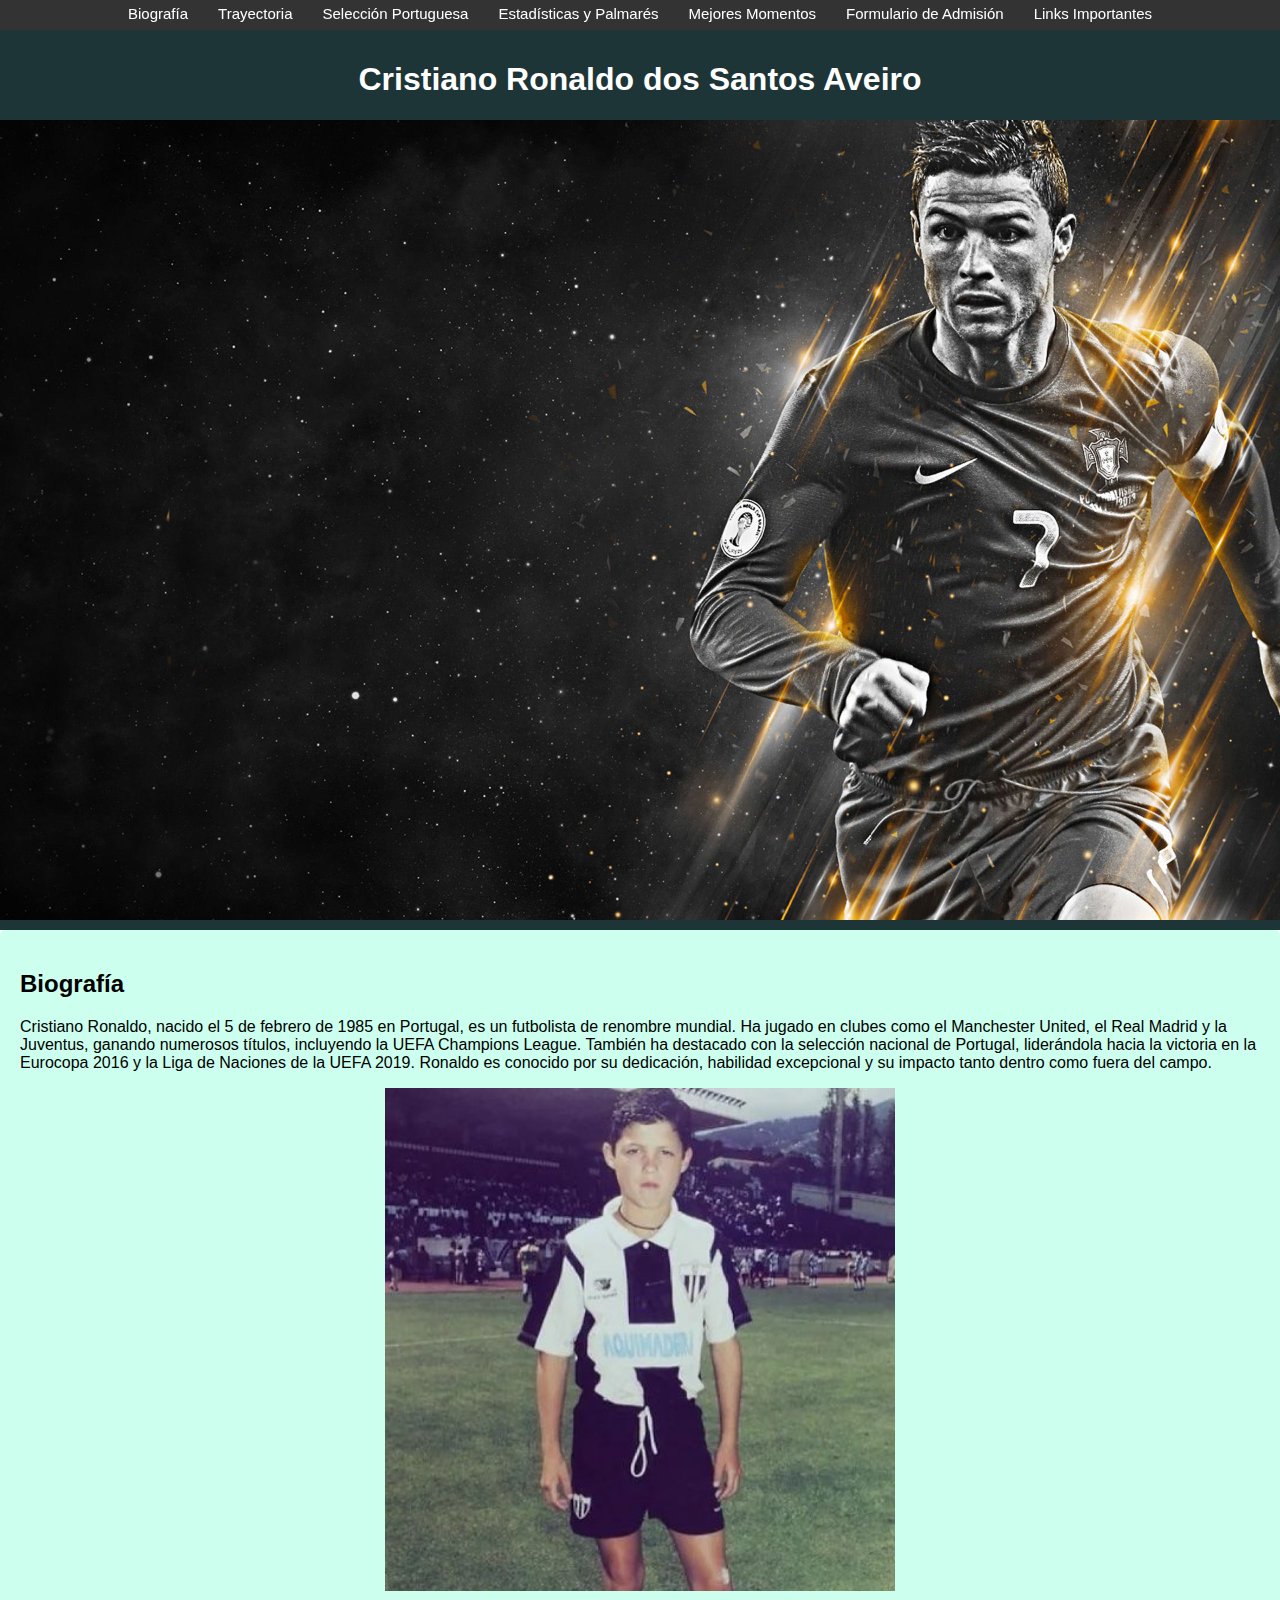
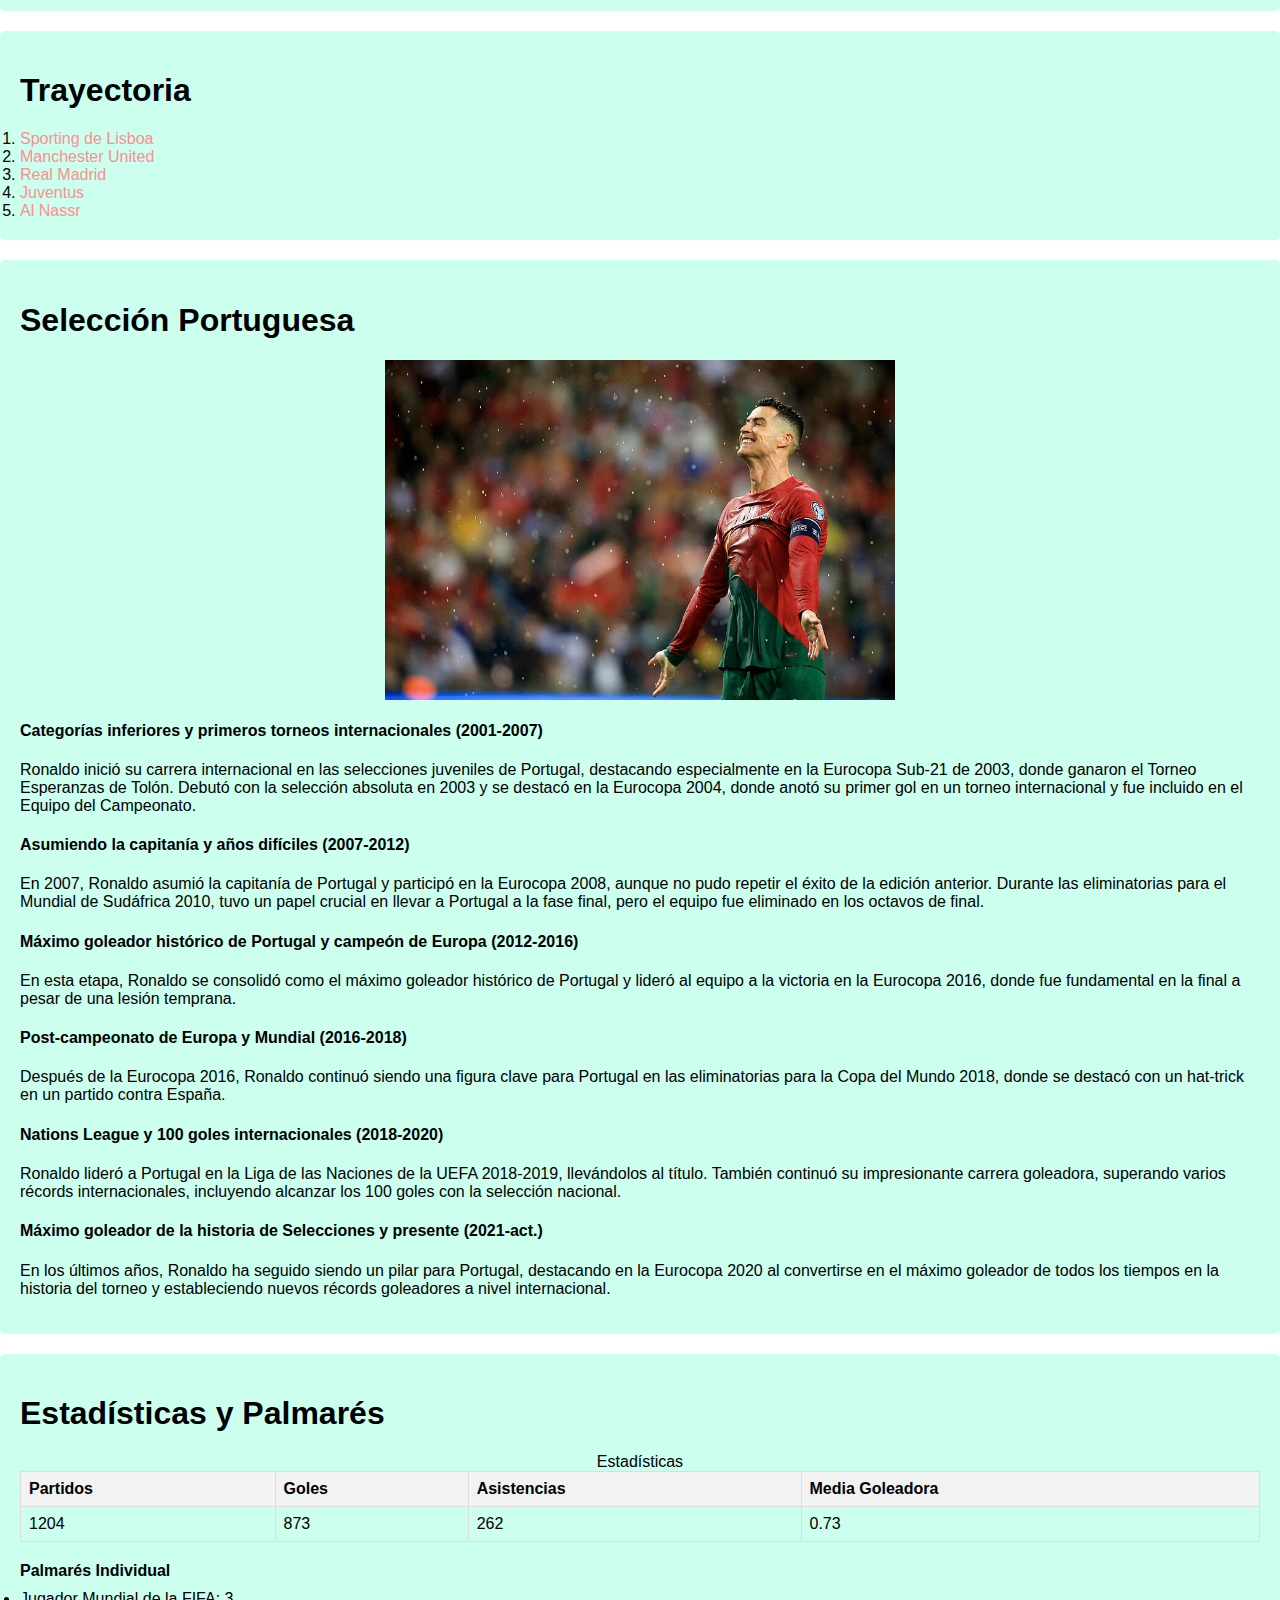
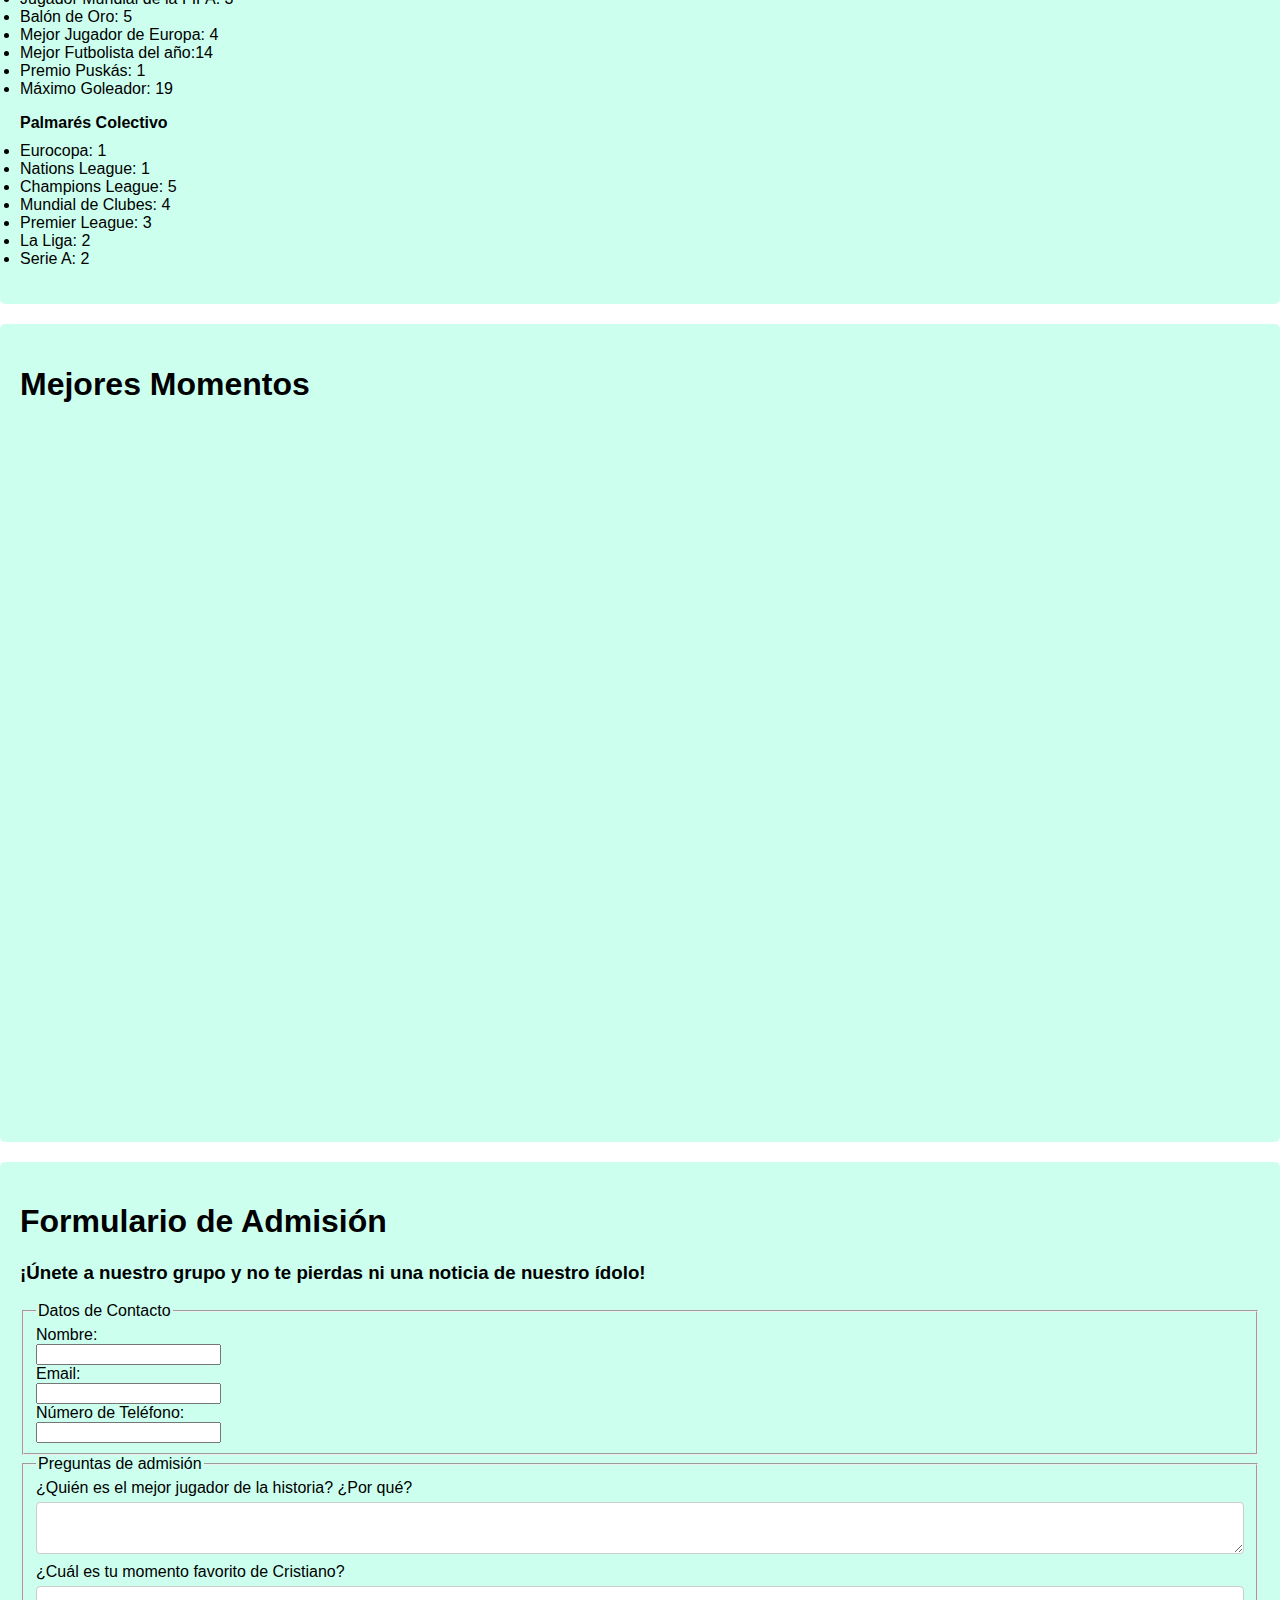
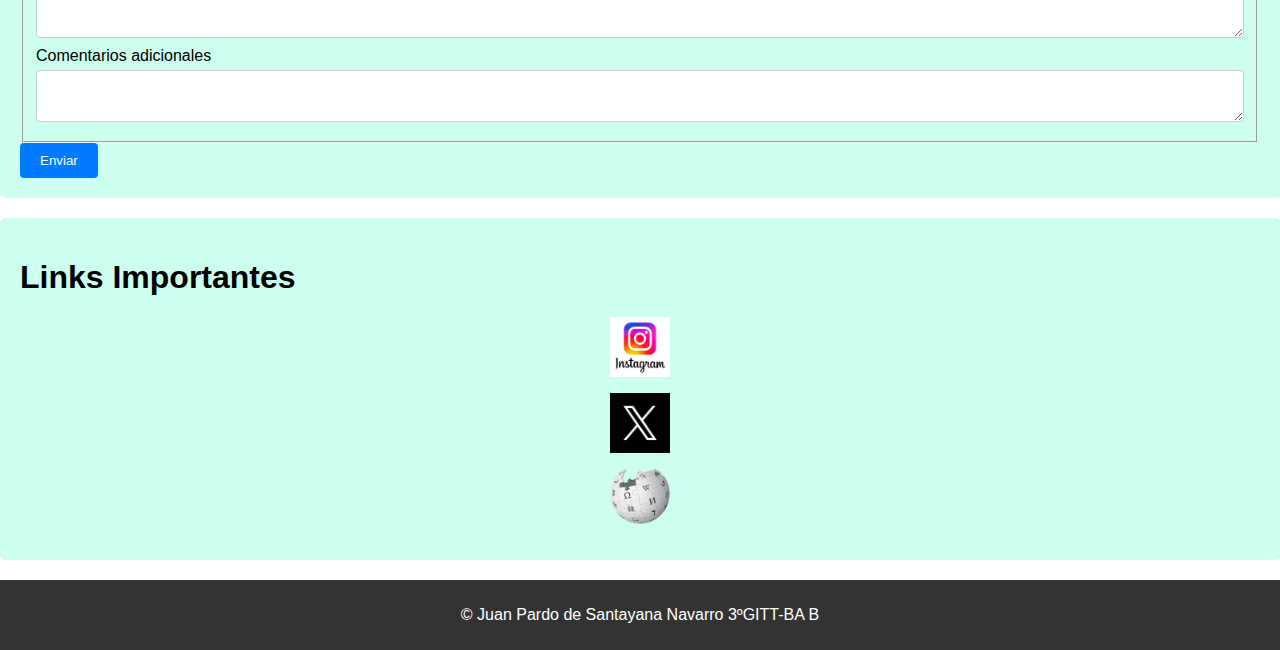
<file: src/index.html>
<!DOCTYPE html>
<html lang="es">
<head>
    <meta charset="UTF-8">
    <meta name="viewport" content="width=device-width, initial-scale=1">
    <title>Cristiano Ronaldo</title>
    <link rel="stylesheet" href="p2.css">
</head>
<body>
    <header>
        <h1>Cristiano Ronaldo dos Santos Aveiro</h1>
          <img src="cr7.jpg" alt="Imagen Principal" width="100%">
          <nav>
          <ul>
            <li><a href="#bio">Biografía</a></li>
            <li><a href="#tray">Trayectoria</a></li>
            <li><a href="#port">Selección Portuguesa</a></li>
            <li><a href="#stats">Estadísticas y Palmarés</a></li>
            <li><a href="#high">Mejores Momentos</a></li>
            <li><a href="#form">Formulario de Admisión</a></li>
            <li><a href="#links">Links Importantes</a></li>
          </ul>
        </nav>
    </header>
    <main>
      <section id="bio">
        <h2>Biografía</h2>
          <p>Cristiano Ronaldo, nacido el 5 de febrero de 1985 en Portugal, es un futbolista de renombre mundial. Ha jugado en clubes como el Manchester United, el Real Madrid y la Juventus, ganando numerosos títulos, incluyendo la UEFA Champions League. También ha destacado con la selección nacional de Portugal, liderándola hacia la victoria en la Eurocopa 2016 y la Liga de Naciones de la UEFA 2019. Ronaldo es conocido por su dedicación, habilidad excepcional y su impacto tanto dentro como fuera del campo.</p>
          <img src="cr7kid.jpg" alt="Imagen Principal" width="510">
      </section>
      <section id="tray">
        <h1>Trayectoria</h1>
        <ol>
            <li><a href="sportingdelisboa.html">Sporting de Lisboa</a></li>
            <li><a href="manchesterunited.html">Manchester United</a></li>
            <li><a href="realmadrid.html">Real Madrid</a></li>
            <li><a href="juventus.html">Juventus</a></li>
            <li><a href="alnassr.html">Al Nassr</a></li>
        </ol>
      </section>
      <section id="port">
        <h1>Selección Portuguesa</h1>
          <img src="cr7portugal.jpg" alt="Imagen Principal" width="510">
            <h4>Categorías inferiores y primeros torneos internacionales (2001-2007)</h4>
              <p>Ronaldo inició su carrera internacional en las selecciones juveniles de Portugal, destacando especialmente en la Eurocopa Sub-21 de 2003, donde ganaron el Torneo Esperanzas de Tolón. Debutó con la selección absoluta en 2003 y se destacó en la Eurocopa 2004, donde anotó su primer gol en un torneo internacional y fue incluido en el Equipo del Campeonato.</p>
            <h4>Asumiendo la capitanía y años difíciles (2007-2012)</h4>
              <p>En 2007, Ronaldo asumió la capitanía de Portugal y participó en la Eurocopa 2008, aunque no pudo repetir el éxito de la edición anterior. Durante las eliminatorias para el Mundial de Sudáfrica 2010, tuvo un papel crucial en llevar a Portugal a la fase final, pero el equipo fue eliminado en los octavos de final.</p>
            <h4>Máximo goleador histórico de Portugal y campeón de Europa (2012-2016)</h4>
              <p>En esta etapa, Ronaldo se consolidó como el máximo goleador histórico de Portugal y lideró al equipo a la victoria en la Eurocopa 2016, donde fue fundamental en la final a pesar de una lesión temprana.</p>
            <h4>Post-campeonato de Europa y Mundial (2016-2018)</h4>
              <p>Después de la Eurocopa 2016, Ronaldo continuó siendo una figura clave para Portugal en las eliminatorias para la Copa del Mundo 2018, donde se destacó con un hat-trick en un partido contra España.</p>
            <h4>Nations League y 100 goles internacionales (2018-2020)</h4>
              <p>Ronaldo lideró a Portugal en la Liga de las Naciones de la UEFA 2018-2019, llevándolos al título. También continuó su impresionante carrera goleadora, superando varios récords internacionales, incluyendo alcanzar los 100 goles con la selección nacional.</p>
            <h4>Máximo goleador de la historia de Selecciones y presente (2021-act.)</h4>
              <p>En los últimos años, Ronaldo ha seguido siendo un pilar para Portugal, destacando en la Eurocopa 2020 al convertirse en el máximo goleador de todos los tiempos en la historia del torneo y estableciendo nuevos récords goleadores a nivel internacional.</p>
      </section>
      <section id="stats">
        <h1>Estadísticas y Palmarés</h1>
          <table>
            <caption>Estadísticas</caption>
            <thead>
              <tr>
                <th>Partidos</th>
                <th>Goles</th>
                <th>Asistencias</th>
                <th>Media Goleadora</th>
              </tr>
            </thead>
            <tbody>
              <tr>
                <td>1204</td>
                <td>873</td>
                <td>262</td>
                <td>0.73</td>
              </tr>
            </tbody>
          </table>
          <p>
          <ul title="Palmarés Individual">
            <li>Jugador Mundial de la FIFA: 3</li>
            <li>Balón de Oro: 5</li>
            <li>Mejor Jugador de Europa: 4</li>
            <li>Mejor Futbolista del año:14</li>
            <li>Premio Puskás: 1</li>
            <li>Máximo Goleador: 19</li>
          </ul>
          </p>
          <p>
          <ul title="Palmarés Colectivo">
            <li>Eurocopa: 1</li>
            <li>Nations League: 1</li>
            <li>Champions League: 5</li>
            <li>Mundial de Clubes: 4</li>
            <li>Premier League: 3</li>
            <li>La Liga: 2</li>
            <li>Serie A: 2</li>
          </ul>
          </p>
      </section>
      <section id="high">
        <h1>Mejores Momentos</h1>
        <div class="video-container">
        <iframe width="560" height="315" src="https://www.youtube.com/embed/OUKGsb8CpF8?si=GCtRb1QTP6kFMOmu" title="YouTube video player" frameborder="0" allow="accelerometer; autoplay; clipboard-write; encrypted-media; gyroscope; picture-in-picture; web-share" allowfullscreen></iframe>
        </div>
      </section>
      <section id="form">
        <h1>Formulario de Admisión</h1>
        <h3>¡Únete a nuestro grupo y no te pierdas ni una noticia de nuestro ídolo!</h3>
          <form>
            <fieldset>
              <legend>Datos de Contacto</legend> 
              <label for="nombre">Nombre:</label><br>
              <input type="text" id="nombre" name="nombre" required><br>
              
              <label for="email">Email:</label><br>
              <input type="email" id="email" name="email" required><br>

              <label for="telefono">Número de Teléfono:</label><br>
              <input type="text" id="telefono" name="telefono" required><br>
            </fieldset>
            <fieldset>
              <legend>Preguntas de admisión</legend> 
              <label for="mejor">¿Quién es el mejor jugador de la historia? ¿Por qué?</label><br>
              <textarea id="mejor" name="mejor" required></textarea><br>

              <label for="momento">¿Cuál es tu momento favorito de Cristiano?</label><br>
              <textarea id="momento" name="momento" required></textarea><br>

              <label for="adicional">Comentarios adicionales</label><br>
              <textarea id="adicional" name="adicional" required></textarea><br>
            </fieldset>
            <input type="submit" value="Enviar">
          </form>
      </section>
      <section id="links">
        <h1>Links Importantes</h1>
          <p><a href="https://www.instagram.com/cristiano/" target="_blank">
            <img src="instagram.jpg" alt="Instagram" width="60"></a></p>
          <p><a href="https://twitter.com/Cristiano" target="_blank">
            <img src="twitter.jpeg" alt="Twitter" width="60"></a></p>
          <p><a href="https://es.wikipedia.org/wiki/Cristiano_Ronaldo#" target="_blank">
            <img src="wikipedia.png" alt="Wikipedia" width="60"></a></p>
      </section>
    </main>
    <footer>
        <p>&copy; Juan Pardo de Santayana Navarro 3ºGITT-BA B</p>
    </footer>
</body>
</html>
</file>
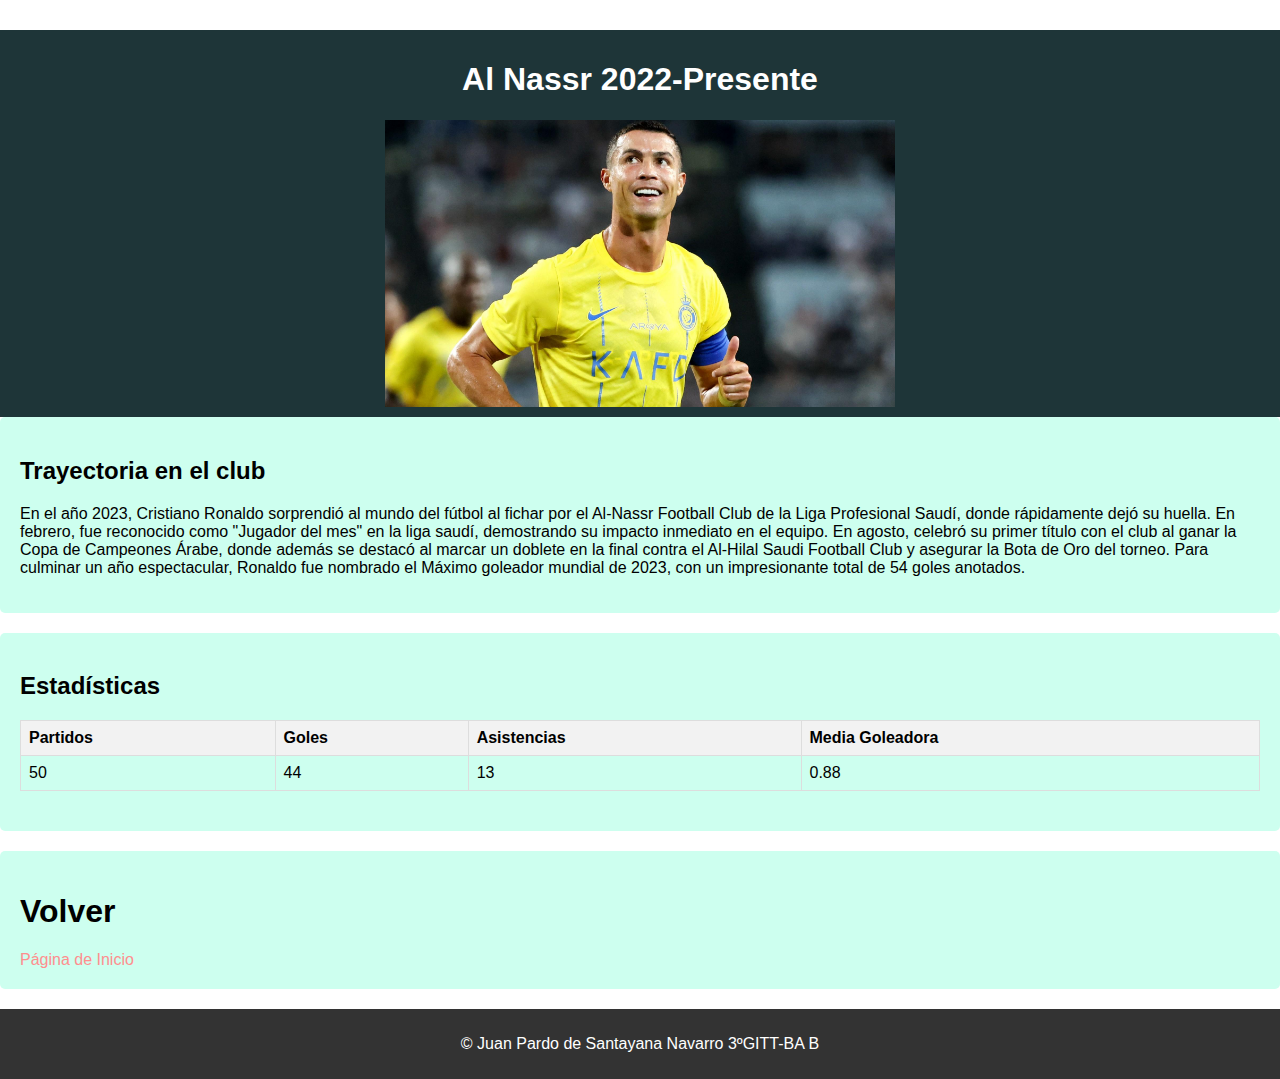
<file: src/alnassr.html>
<!DOCTYPE html>
<html lang="es">
<head>
    <meta charset="UTF-8">
    <meta name="viewport" content="width=device-width, initial-scale=1">
    <title>Al Nassr</title>
    <link rel="stylesheet" href="p2.css">
</head>
<body>
    <header>
        <h1>Al Nassr 2022-Presente</h1>
          <img src="cr7alnassr.jpg" alt="Imagen Principal" width="510">
    </header>
    <main>
        <section>
            <h2>Trayectoria en el club</h2>
            <p>En el año 2023, Cristiano Ronaldo sorprendió al mundo del fútbol al fichar por el Al-Nassr Football Club de la Liga Profesional Saudí, donde rápidamente dejó su huella. En febrero, fue reconocido como "Jugador del mes" en la liga saudí, demostrando su impacto inmediato en el equipo. En agosto, celebró su primer título con el club al ganar la Copa de Campeones Árabe, donde además se destacó al marcar un doblete en la final contra el Al-Hilal Saudi Football Club y asegurar la Bota de Oro del torneo. Para culminar un año espectacular, Ronaldo fue nombrado el Máximo goleador mundial de 2023, con un impresionante total de 54 goles anotados.</p>
        </section>
        <section>
            <h2>Estadísticas</h2>
            <table>
                <thead>
                    <tr>
                        <th>Partidos</th>
                        <th>Goles</th>
                        <th>Asistencias</th>
                        <th>Media Goleadora</th>
                    </tr>
                </thead>
                <tbody>
                    <tr>
                        <td>50</td>
                        <td>44</td>
                        <td>13</td>
                        <td>0.88</td>
                    </tr>
                </tbody>
            </table>
        </section>
        <section>
            <h1>Volver</h1>
            <a href="index.html">Página de Inicio</a>
        </section>
    </main>
    <footer>
        <p>&copy; Juan Pardo de Santayana Navarro 3ºGITT-BA B</p>
    </footer>
</body>
</html>
</file>
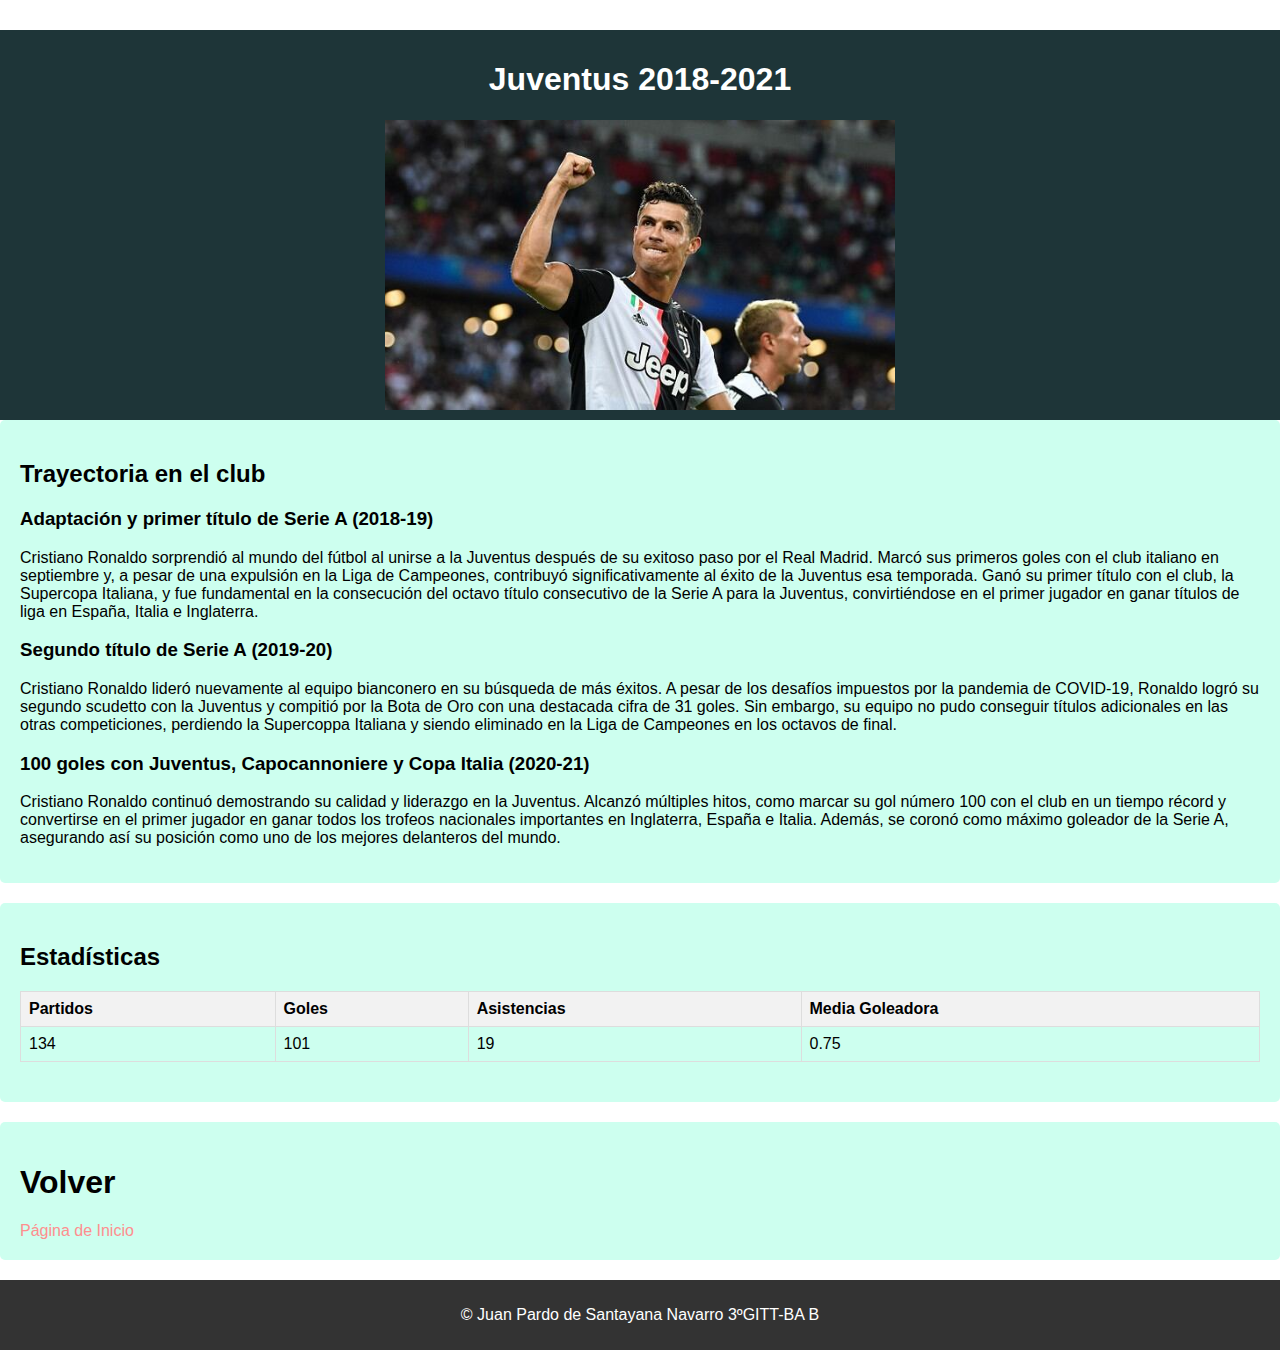
<file: src/juventus.html>
<!DOCTYPE html>
<html lang="es">
<head>
    <meta charset="UTF-8">
    <meta name="viewport" content="width=device-width, initial-scale=1">
    <title>Juventus</title>
    <link rel="stylesheet" href="p2.css">
</head>
<body>
    <header>
        <h1>Juventus 2018-2021</h1>
          <img src="cr7juventus.jpg" alt="Imagen Principal" width="510">
          </header>
    <main>
        <section>
            <h2>Trayectoria en el club</h2>
            <h3>Adaptación y primer título de Serie A (2018-19)</h3>
                <p>Cristiano Ronaldo sorprendió al mundo del fútbol al unirse a la Juventus después de su exitoso paso por el Real Madrid. Marcó sus primeros goles con el club italiano en septiembre y, a pesar de una expulsión en la Liga de Campeones, contribuyó significativamente al éxito de la Juventus esa temporada. Ganó su primer título con el club, la Supercopa Italiana, y fue fundamental en la consecución del octavo título consecutivo de la Serie A para la Juventus, convirtiéndose en el primer jugador en ganar títulos de liga en España, Italia e Inglaterra.</p>
            <h3>Segundo título de Serie A (2019-20)</h3>
                <p>Cristiano Ronaldo lideró nuevamente al equipo bianconero en su búsqueda de más éxitos. A pesar de los desafíos impuestos por la pandemia de COVID-19, Ronaldo logró su segundo scudetto con la Juventus y compitió por la Bota de Oro con una destacada cifra de 31 goles. Sin embargo, su equipo no pudo conseguir títulos adicionales en las otras competiciones, perdiendo la Supercoppa Italiana y siendo eliminado en la Liga de Campeones en los octavos de final.</p>
            <h3>100 goles con Juventus, Capocannoniere y Copa Italia (2020-21)</h3>
                <p>Cristiano Ronaldo continuó demostrando su calidad y liderazgo en la Juventus. Alcanzó múltiples hitos, como marcar su gol número 100 con el club en un tiempo récord y convertirse en el primer jugador en ganar todos los trofeos nacionales importantes en Inglaterra, España e Italia. Además, se coronó como máximo goleador de la Serie A, asegurando así su posición como uno de los mejores delanteros del mundo.</p>
        </section>
        <section>
            <h2>Estadísticas</h2>
            <table>
                <thead>
                    <tr>
                        <th>Partidos</th>
                        <th>Goles</th>
                        <th>Asistencias</th>
                        <th>Media Goleadora</th>
                    </tr>
                </thead>
                <tbody>
                    <tr>
                        <td>134</td>
                        <td>101</td>
                        <td>19</td>
                        <td>0.75</td>
                    </tr>
                </tbody>
            </table>
        </section>
        <section>
            <h1>Volver</h1>
            <a href="index.html">Página de Inicio</a>
        </section>
    </main>
    <footer>
        <p>&copy; Juan Pardo de Santayana Navarro 3ºGITT-BA B</p>
    </footer>
</body>
</html>
</file>
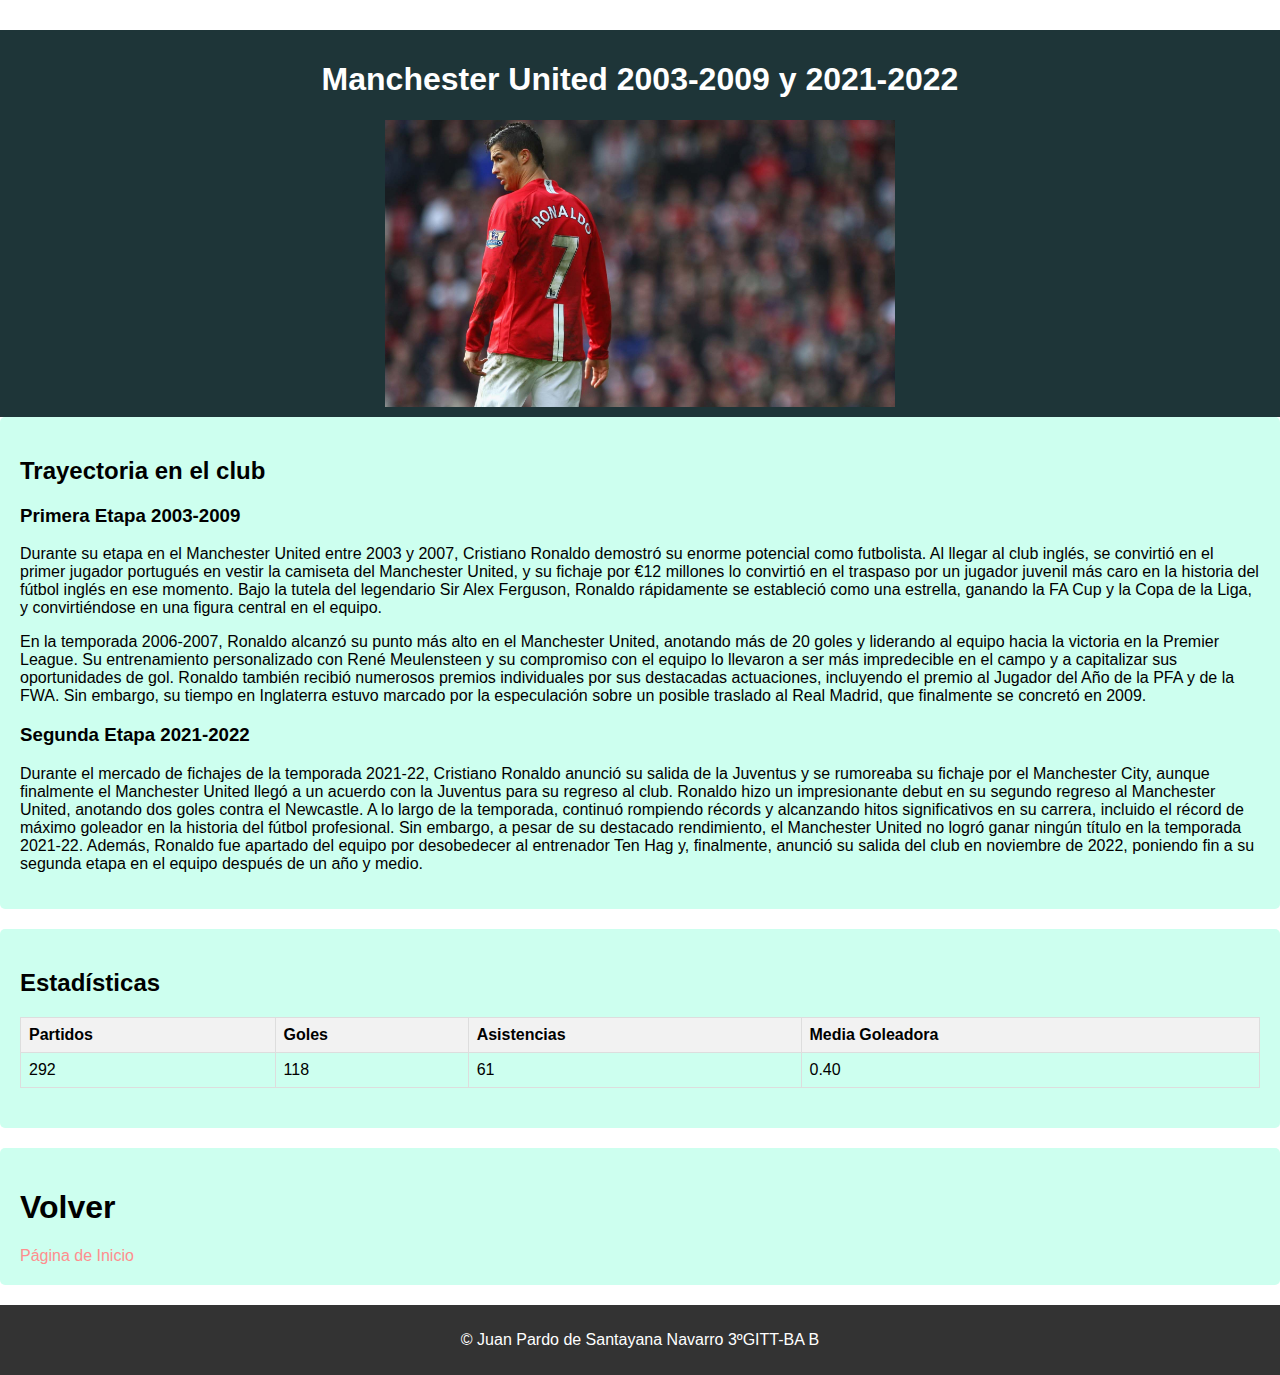
<file: src/manchesterunited.html>
<!DOCTYPE html>
<html lang="es">
<head>
    <meta charset="UTF-8">
    <meta name="viewport" content="width=device-width, initial-scale=1">
    <title>Manchester United</title>
    <link rel="stylesheet" href="p2.css">
</head>
<body>
    <header>
        <h1>Manchester United 2003-2009 y 2021-2022</h1>
          <img src="cr7manutd.jpg" alt="Imagen Principal" width="510">
          </header>
    <main>
        <section>
            <h2>Trayectoria en el club</h2>
            <h3>Primera Etapa 2003-2009</h3>
                <p>Durante su etapa en el Manchester United entre 2003 y 2007, Cristiano Ronaldo demostró su enorme potencial como futbolista. Al llegar al club inglés, se convirtió en el primer jugador portugués en vestir la camiseta del Manchester United, y su fichaje por €12 millones lo convirtió en el traspaso por un jugador juvenil más caro en la historia del fútbol inglés en ese momento. Bajo la tutela del legendario Sir Alex Ferguson, Ronaldo rápidamente se estableció como una estrella, ganando la FA Cup y la Copa de la Liga, y convirtiéndose en una figura central en el equipo.</p>
                <p>En la temporada 2006-2007, Ronaldo alcanzó su punto más alto en el Manchester United, anotando más de 20 goles y liderando al equipo hacia la victoria en la Premier League. Su entrenamiento personalizado con René Meulensteen y su compromiso con el equipo lo llevaron a ser más impredecible en el campo y a capitalizar sus oportunidades de gol. Ronaldo también recibió numerosos premios individuales por sus destacadas actuaciones, incluyendo el premio al Jugador del Año de la PFA y de la FWA. Sin embargo, su tiempo en Inglaterra estuvo marcado por la especulación sobre un posible traslado al Real Madrid, que finalmente se concretó en 2009.</p>
            <h3>Segunda Etapa 2021-2022</h3>
                <p>Durante el mercado de fichajes de la temporada 2021-22, Cristiano Ronaldo anunció su salida de la Juventus y se rumoreaba su fichaje por el Manchester City, aunque finalmente el Manchester United llegó a un acuerdo con la Juventus para su regreso al club. Ronaldo hizo un impresionante debut en su segundo regreso al Manchester United, anotando dos goles contra el Newcastle. A lo largo de la temporada, continuó rompiendo récords y alcanzando hitos significativos en su carrera, incluido el récord de máximo goleador en la historia del fútbol profesional. Sin embargo, a pesar de su destacado rendimiento, el Manchester United no logró ganar ningún título en la temporada 2021-22. Además, Ronaldo fue apartado del equipo por desobedecer al entrenador Ten Hag y, finalmente, anunció su salida del club en noviembre de 2022, poniendo fin a su segunda etapa en el equipo después de un año y medio.</p>
    
        </section>
        <section>
            <h2>Estadísticas</h2>
            <table>
                <thead>
                    <tr>
                        <th>Partidos</th>
                        <th>Goles</th>
                        <th>Asistencias</th>
                        <th>Media Goleadora</th>
                    </tr>
                </thead>
                <tbody>
                    <tr>
                        <td>292</td>
                        <td>118</td>
                        <td>61</td>
                        <td>0.40</td>
                    </tr>
                </tbody>
            </table>
        </section>
        <section>
            <h1>Volver</h1>
            <a href="index.html">Página de Inicio</a>
        </section>
    </main>
    <footer>
        <p>&copy; Juan Pardo de Santayana Navarro 3ºGITT-BA B</p>
    </footer>
</body>
</html>
</file>
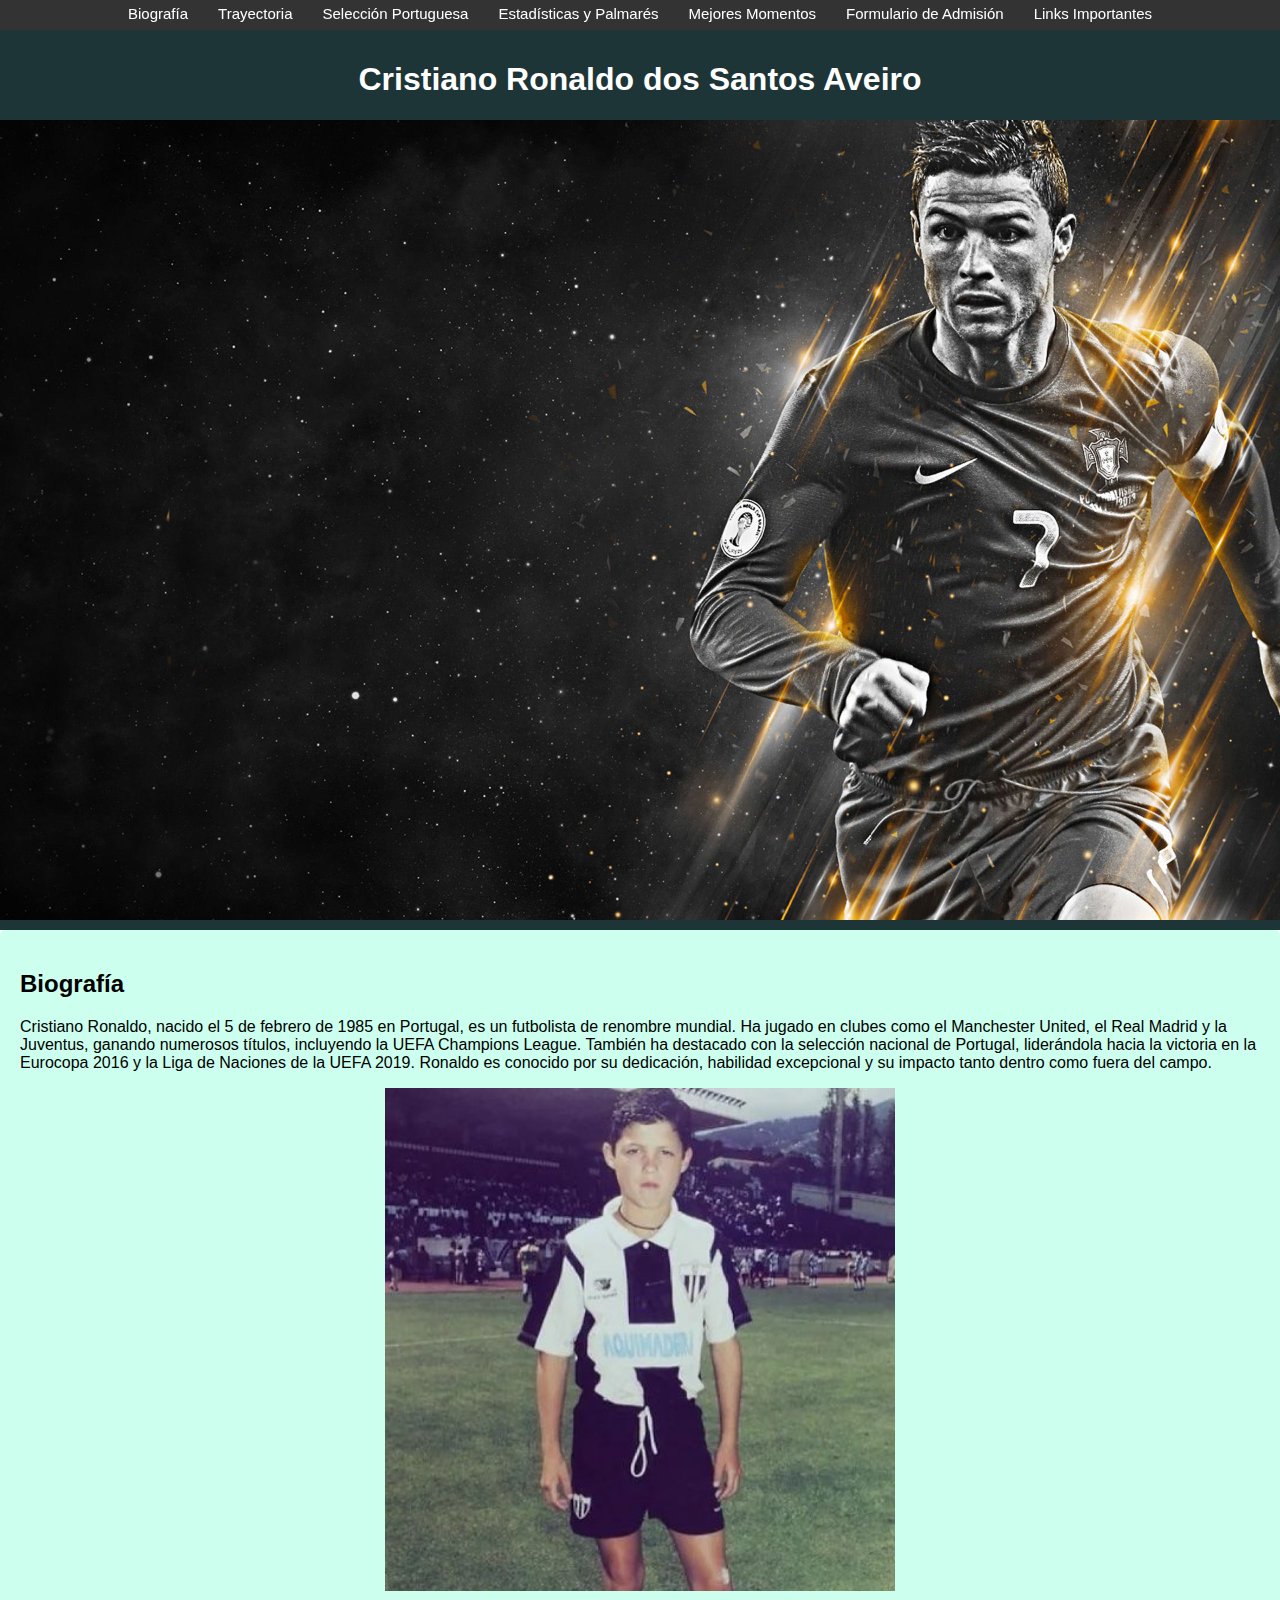
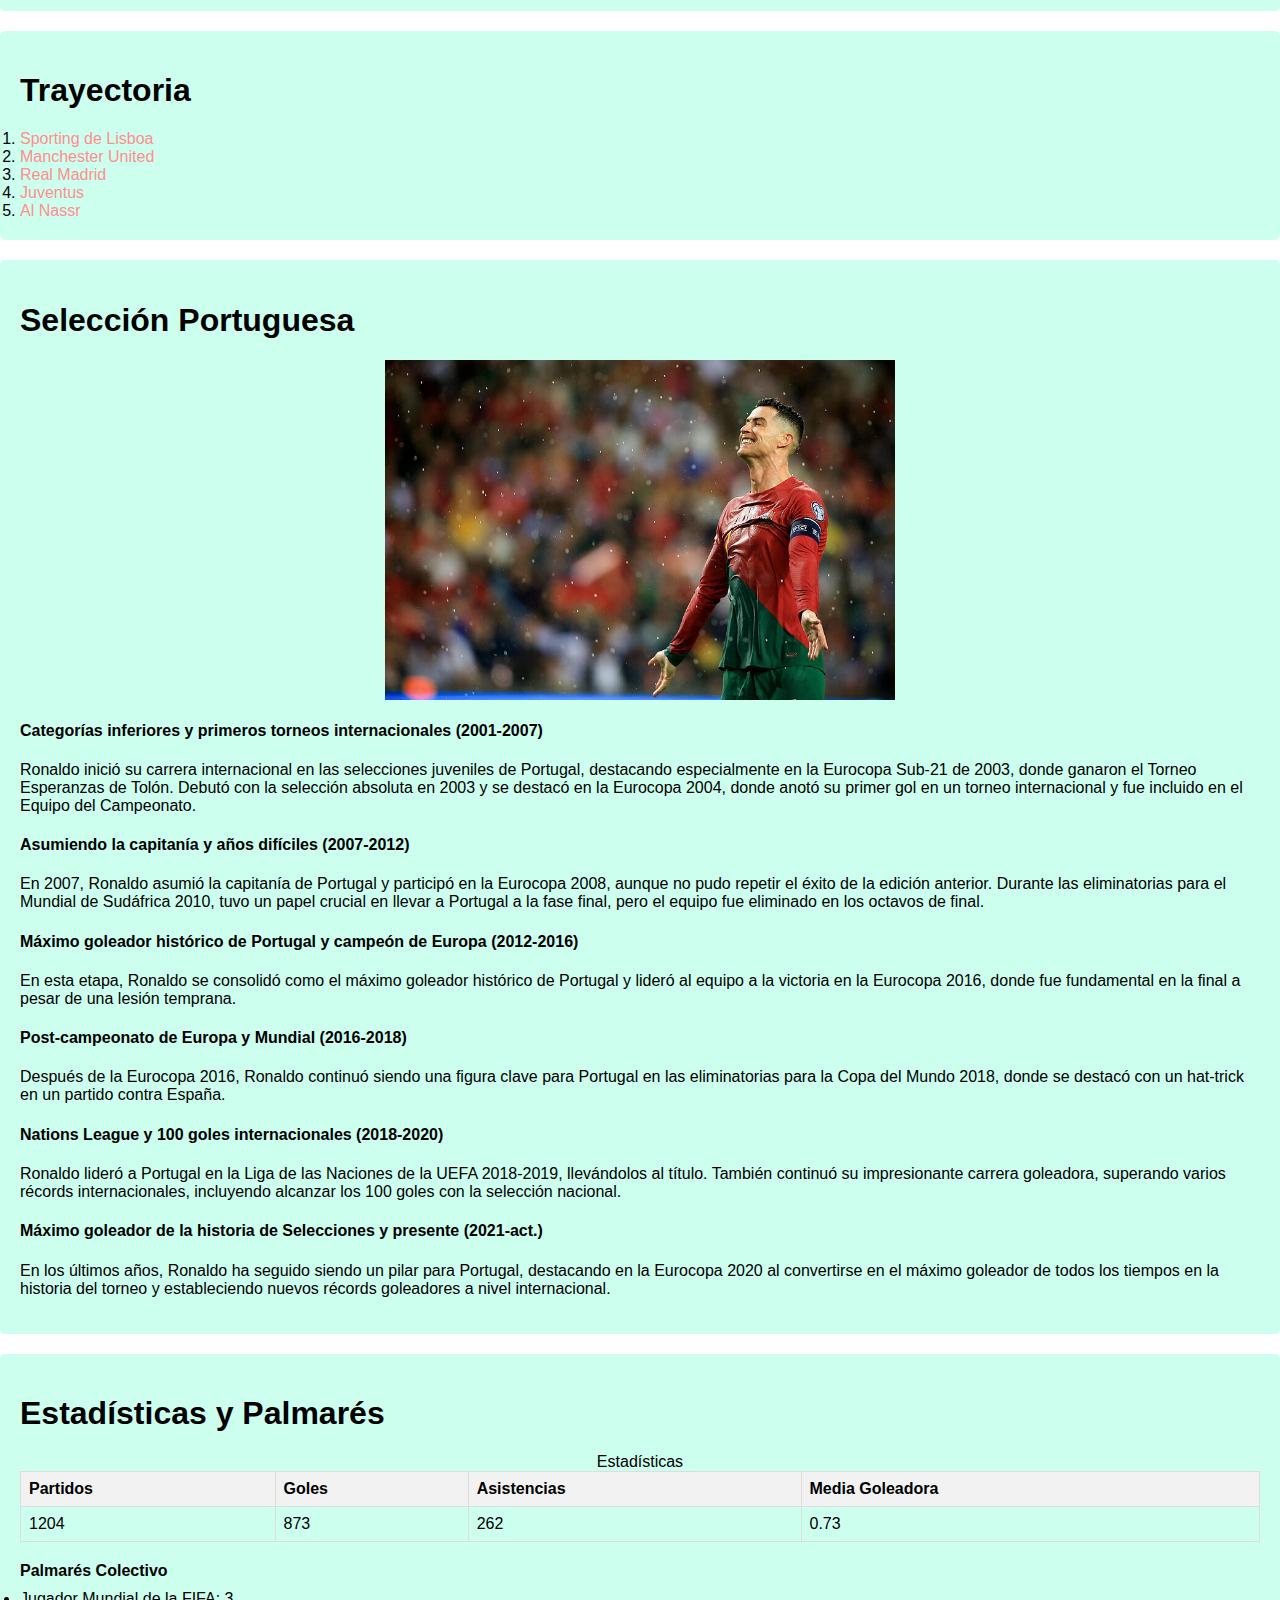
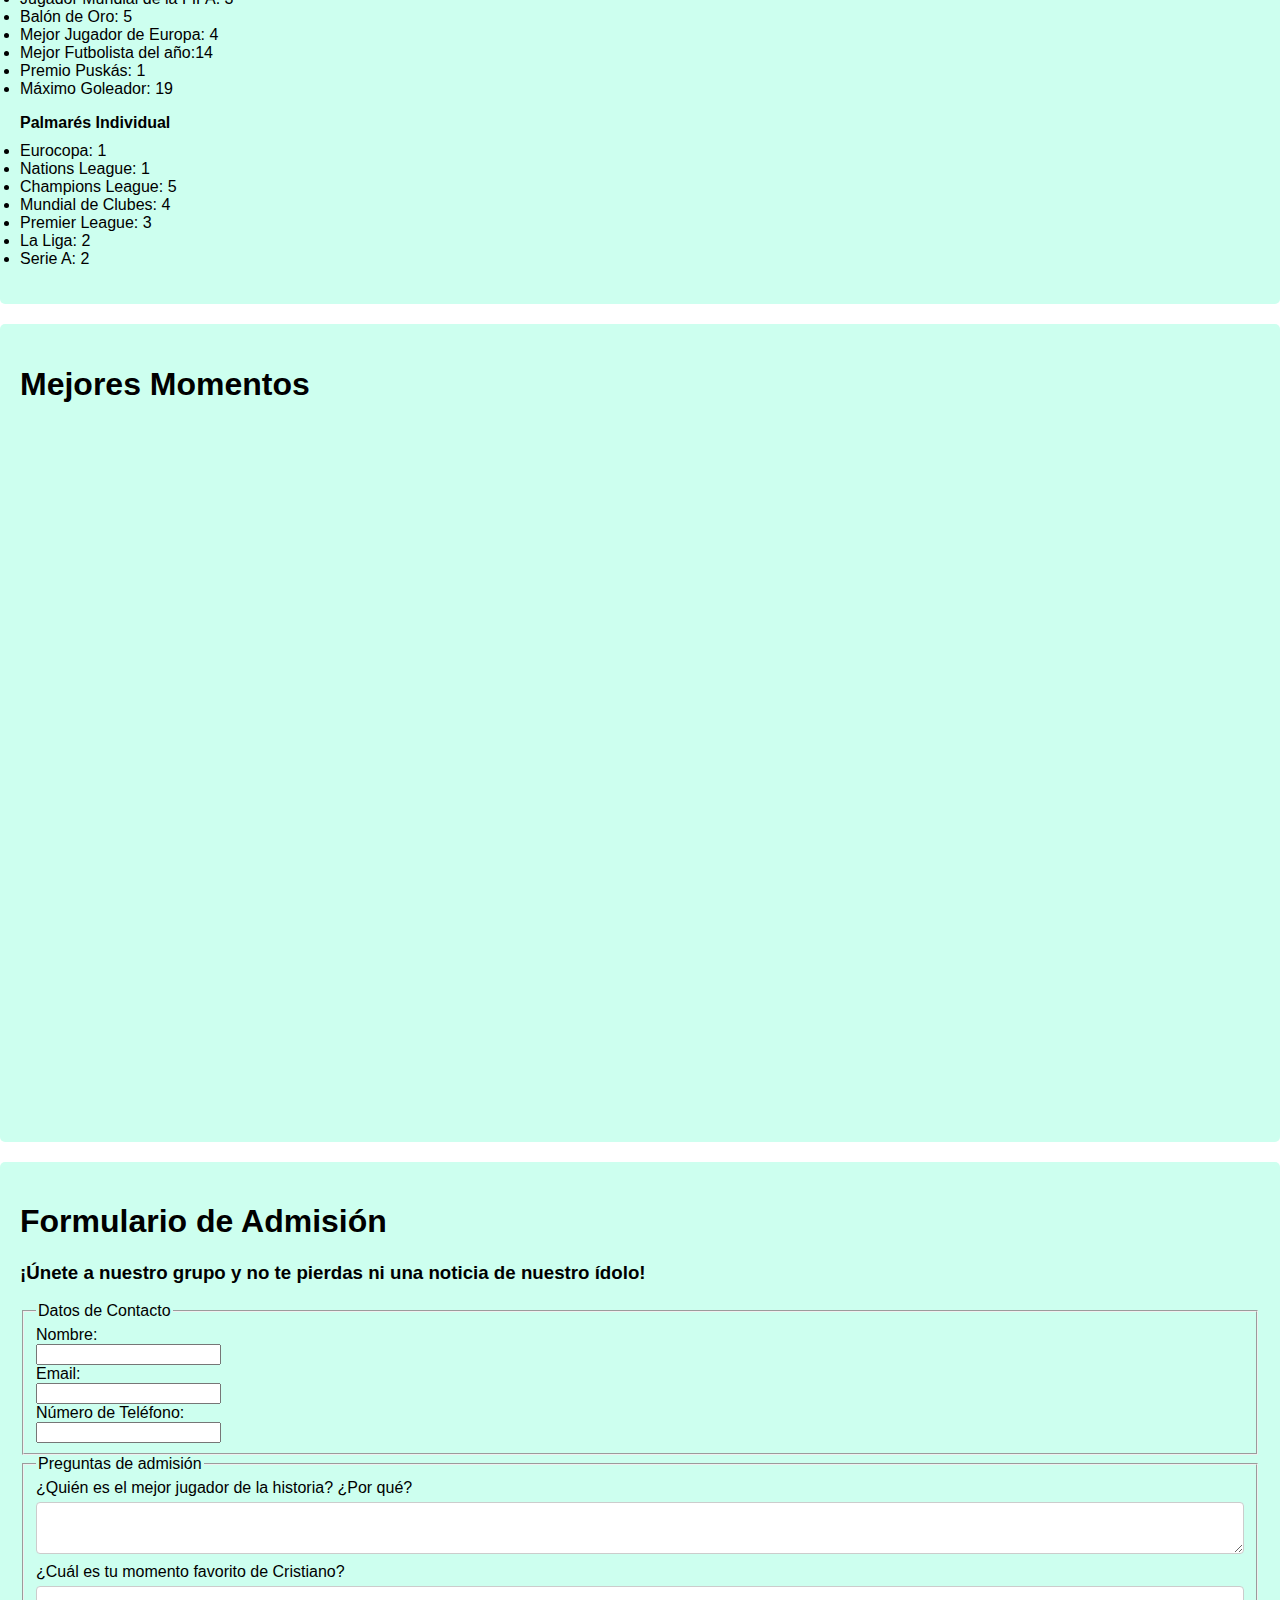
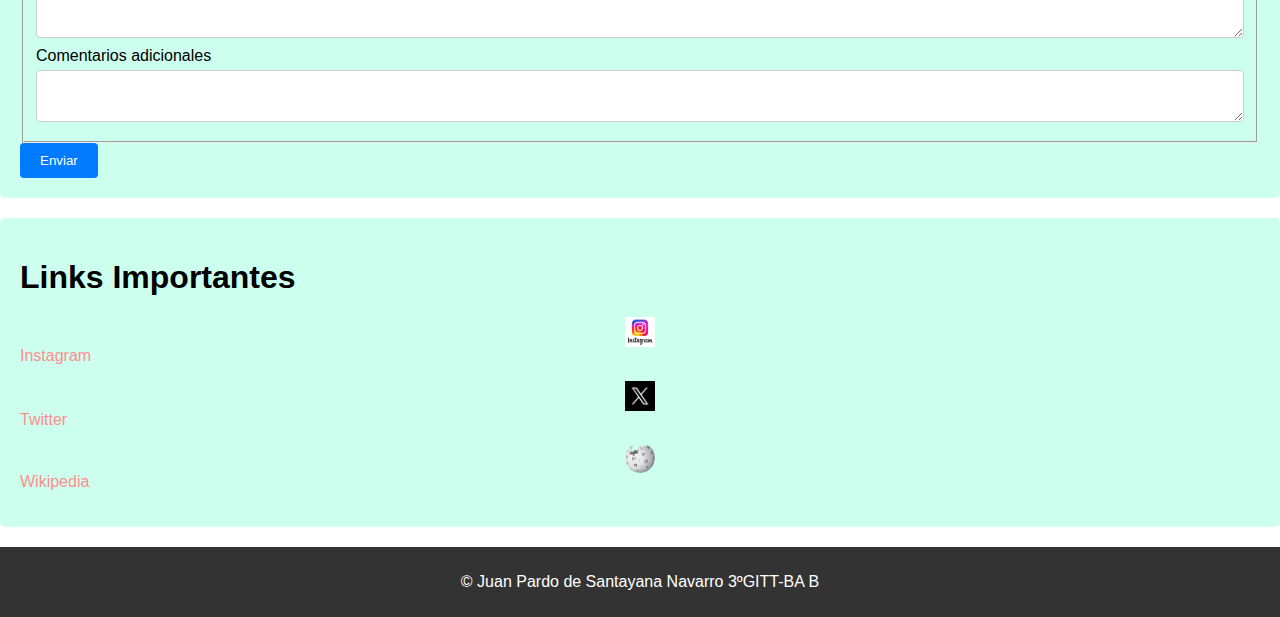
<file: src/p2.html>
<!DOCTYPE html>
<html lang="es">
<head>
    <meta charset="UTF-8">
    <meta name="viewport" content="width=device-width, initial-scale=1">
    <title>Cristiano Ronaldo</title>
    <link rel="stylesheet" href="p2.css">
</head>
<body>
    <header>
        <h1>Cristiano Ronaldo dos Santos Aveiro</h1>
          <img src="cr7.jpg" alt="Imagen Principal" width="100%">
          <nav>
          <ul>
            <li><a href="#bio">Biografía</a></li>
            <li><a href="#tray">Trayectoria</a></li>
            <li><a href="#port">Selección Portuguesa</a></li>
            <li><a href="#stats">Estadísticas y Palmarés</a></li>
            <li><a href="#high">Mejores Momentos</a></li>
            <li><a href="#form">Formulario de Admisión</a></li>
            <li><a href="#links">Links Importantes</a></li>
          </ul>
        </nav>
    </header>
    <main>
      <section id="bio">
        <h2>Biografía</h2>
          <p>Cristiano Ronaldo, nacido el 5 de febrero de 1985 en Portugal, es un futbolista de renombre mundial. Ha jugado en clubes como el Manchester United, el Real Madrid y la Juventus, ganando numerosos títulos, incluyendo la UEFA Champions League. También ha destacado con la selección nacional de Portugal, liderándola hacia la victoria en la Eurocopa 2016 y la Liga de Naciones de la UEFA 2019. Ronaldo es conocido por su dedicación, habilidad excepcional y su impacto tanto dentro como fuera del campo.</p>
          <img src="cr7kid.jpg" alt="Imagen Principal" width="510">
      </section>
      <section id="tray">
        <h1>Trayectoria</h1>
        <ol>
            <li><a href="sportingdelisboa.html">Sporting de Lisboa</a></li>
            <li><a href="manchesterunited.html">Manchester United</a></li>
            <li><a href="realmadrid.html">Real Madrid</a></li>
            <li><a href="juventus.html">Juventus</a></li>
            <li><a href="alnassr.html">Al Nassr</a></li>
        </ol>
      </section>
      <section id="port">
        <h1>Selección Portuguesa</h1>
          <img src="cr7portugal.jpg" alt="Imagen Principal" width="510">
            <h4>Categorías inferiores y primeros torneos internacionales (2001-2007)</h4>
              <p>Ronaldo inició su carrera internacional en las selecciones juveniles de Portugal, destacando especialmente en la Eurocopa Sub-21 de 2003, donde ganaron el Torneo Esperanzas de Tolón. Debutó con la selección absoluta en 2003 y se destacó en la Eurocopa 2004, donde anotó su primer gol en un torneo internacional y fue incluido en el Equipo del Campeonato.</p>
            <h4>Asumiendo la capitanía y años difíciles (2007-2012)</h4>
              <p>En 2007, Ronaldo asumió la capitanía de Portugal y participó en la Eurocopa 2008, aunque no pudo repetir el éxito de la edición anterior. Durante las eliminatorias para el Mundial de Sudáfrica 2010, tuvo un papel crucial en llevar a Portugal a la fase final, pero el equipo fue eliminado en los octavos de final.</p>
            <h4>Máximo goleador histórico de Portugal y campeón de Europa (2012-2016)</h4>
              <p>En esta etapa, Ronaldo se consolidó como el máximo goleador histórico de Portugal y lideró al equipo a la victoria en la Eurocopa 2016, donde fue fundamental en la final a pesar de una lesión temprana.</p>
            <h4>Post-campeonato de Europa y Mundial (2016-2018)</h4>
              <p>Después de la Eurocopa 2016, Ronaldo continuó siendo una figura clave para Portugal en las eliminatorias para la Copa del Mundo 2018, donde se destacó con un hat-trick en un partido contra España.</p>
            <h4>Nations League y 100 goles internacionales (2018-2020)</h4>
              <p>Ronaldo lideró a Portugal en la Liga de las Naciones de la UEFA 2018-2019, llevándolos al título. También continuó su impresionante carrera goleadora, superando varios récords internacionales, incluyendo alcanzar los 100 goles con la selección nacional.</p>
            <h4>Máximo goleador de la historia de Selecciones y presente (2021-act.)</h4>
              <p>En los últimos años, Ronaldo ha seguido siendo un pilar para Portugal, destacando en la Eurocopa 2020 al convertirse en el máximo goleador de todos los tiempos en la historia del torneo y estableciendo nuevos récords goleadores a nivel internacional.</p>
      </section>
      <section id="stats">
        <h1>Estadísticas y Palmarés</h1>
          <table>
            <caption>Estadísticas</caption>
            <thead>
              <tr>
                <th>Partidos</th>
                <th>Goles</th>
                <th>Asistencias</th>
                <th>Media Goleadora</th>
              </tr>
            </thead>
            <tbody>
              <tr>
                <td>1204</td>
                <td>873</td>
                <td>262</td>
                <td>0.73</td>
              </tr>
            </tbody>
          </table>
          <p>
          <ul title="Palmarés Colectivo">
            <li>Jugador Mundial de la FIFA: 3</li>
            <li>Balón de Oro: 5</li>
            <li>Mejor Jugador de Europa: 4</li>
            <li>Mejor Futbolista del año:14</li>
            <li>Premio Puskás: 1</li>
            <li>Máximo Goleador: 19</li>
          </ul>
          </p>
          <p>
          <ul title="Palmarés Individual">
            <li>Eurocopa: 1</li>
            <li>Nations League: 1</li>
            <li>Champions League: 5</li>
            <li>Mundial de Clubes: 4</li>
            <li>Premier League: 3</li>
            <li>La Liga: 2</li>
            <li>Serie A: 2</li>
          </ul>
          </p>
      </section>
      <section id="high">
        <h1>Mejores Momentos</h1>
        <div class="video-container">
        <iframe width="560" height="315" src="https://www.youtube.com/embed/OUKGsb8CpF8?si=GCtRb1QTP6kFMOmu" title="YouTube video player" frameborder="0" allow="accelerometer; autoplay; clipboard-write; encrypted-media; gyroscope; picture-in-picture; web-share" allowfullscreen></iframe>
        </div>
      </section>
      <section id="form">
        <h1>Formulario de Admisión</h1>
        <h3>¡Únete a nuestro grupo y no te pierdas ni una noticia de nuestro ídolo!</h3>
          <form action="/submit_formulario" method="POST">
            <fieldset>
              <legend>Datos de Contacto</legend> 
              <label for="nombre">Nombre:</label><br>
              <input type="text" id="nombre" name="nombre" required><br>
              
              <label for="email">Email:</label><br>
              <input type="email" id="email" name="email" required><br>

              <label for="telefono">Número de Teléfono:</label><br>
              <input type="telefono" id="telefono" name="telefono" required><br>
            </fieldset>
            <fieldset>
              <legend>Preguntas de admisión</legend> 
              <label for="mejor">¿Quién es el mejor jugador de la historia? ¿Por qué?</label><br>
              <textarea id="mejor" name="mejor" required></textarea><br>

              <label for="momento">¿Cuál es tu momento favorito de Cristiano?</label><br>
              <textarea id="momento" name="momento" required></textarea><br>

              <label for="adicional">Comentarios adicionales</label><br>
              <textarea id="adicional" name="adicional" required></textarea><br>
            </fieldset>
            <input type="submit" value="Enviar">
          </form>
      </section>
      <section id="links">
        <h1>Links Importantes</h1>
          <p><a href="https://www.instagram.com/cristiano/" target="_blank">
            <img src="instagram.jpg" alt="Instagram" width="30">Instagram</a></p>
          <p><a href="https://twitter.com/Cristiano" target="_blank">
            <img src="twitter.jpeg" alt="Twitter" width="30">Twitter</a></p>
          <p><a href="https://es.wikipedia.org/wiki/Cristiano_Ronaldo#" target="_blank">
            <img src="wikipedia.png" alt="Wikipedia" width="30">Wikipedia</a></p>
      </section>
    </main>
    <footer>
        <p>&copy; Juan Pardo de Santayana Navarro 3ºGITT-BA B</p>
    </footer>
</body>
</html>
</file>
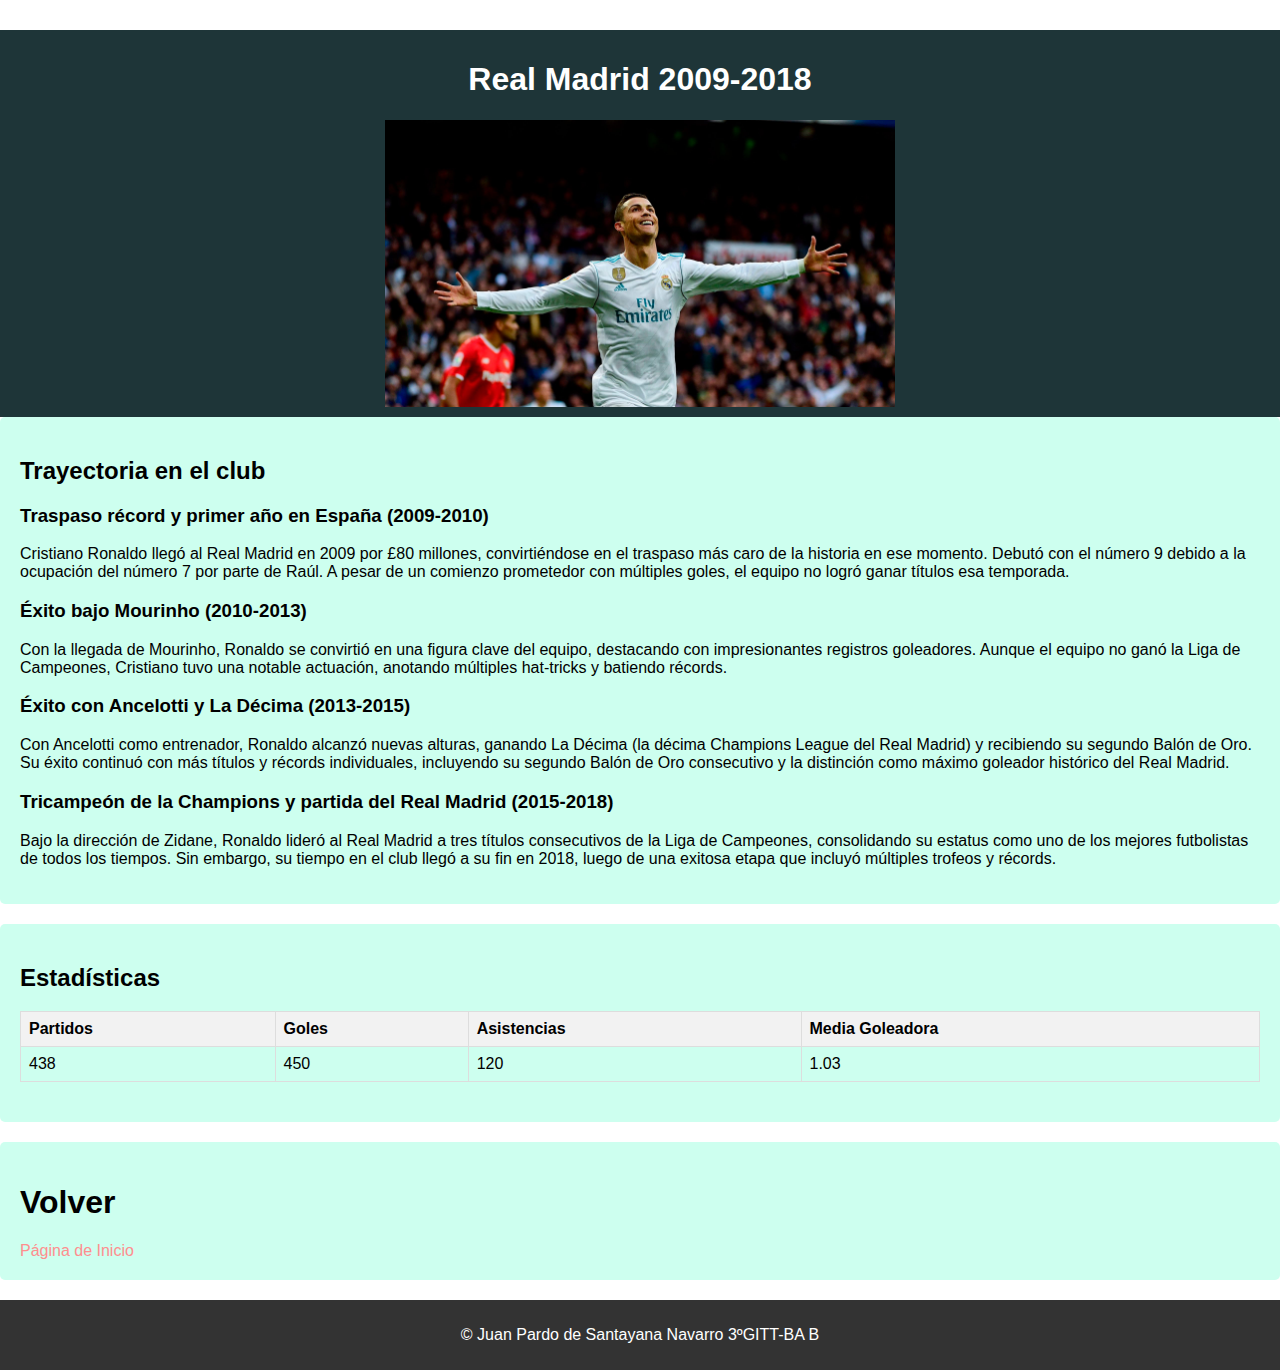
<file: src/realmadrid.html>
<!DOCTYPE html>
<html lang="es">
<head>
    <meta charset="UTF-8">
    <meta name="viewport" content="width=device-width, initial-scale=1">
    <title>Real Madrid</title>
    <link rel="stylesheet" href="p2.css">
</head>
<body>
    <header>
        <h1>Real Madrid 2009-2018</h1>
          <img src="cr7realmadrid.jpg" alt="Imagen Principal" width="510">
          </header>
    <main>
        <section>
            <h2>Trayectoria en el club</h2>
            <h3>Traspaso récord y primer año en España (2009-2010)</h3>
                <p>Cristiano Ronaldo llegó al Real Madrid en 2009 por £80 millones, convirtiéndose en el traspaso más caro de la historia en ese momento. Debutó con el número 9 debido a la ocupación del número 7 por parte de Raúl. A pesar de un comienzo prometedor con múltiples goles, el equipo no logró ganar títulos esa temporada.</p>
            <h3>Éxito bajo Mourinho (2010-2013)</h3>
                <p>Con la llegada de Mourinho, Ronaldo se convirtió en una figura clave del equipo, destacando con impresionantes registros goleadores. Aunque el equipo no ganó la Liga de Campeones, Cristiano tuvo una notable actuación, anotando múltiples hat-tricks y batiendo récords.</p>
            <h3>Éxito con Ancelotti y La Décima (2013-2015)</h3>
                <p>Con Ancelotti como entrenador, Ronaldo alcanzó nuevas alturas, ganando La Décima (la décima Champions League del Real Madrid) y recibiendo su segundo Balón de Oro. Su éxito continuó con más títulos y récords individuales, incluyendo su segundo Balón de Oro consecutivo y la distinción como máximo goleador histórico del Real Madrid.</p>
            <h3>Tricampeón de la Champions y partida del Real Madrid (2015-2018)</h3>
                <p>Bajo la dirección de Zidane, Ronaldo lideró al Real Madrid a tres títulos consecutivos de la Liga de Campeones, consolidando su estatus como uno de los mejores futbolistas de todos los tiempos. Sin embargo, su tiempo en el club llegó a su fin en 2018, luego de una exitosa etapa que incluyó múltiples trofeos y récords.</p>
    
        </section>
        <section>
            <h2>Estadísticas</h2>
            <table>
                <thead>
                    <tr>
                        <th>Partidos</th>
                        <th>Goles</th>
                        <th>Asistencias</th>
                        <th>Media Goleadora</th>
                    </tr>
                </thead>
                <tbody>
                    <tr>
                        <td>438</td>
                        <td>450</td>
                        <td>120</td>
                        <td>1.03</td>
                    </tr>
                </tbody>
            </table>
        </section>
        <section>
            <h1>Volver</h1>
            <a href="index.html">Página de Inicio</a>
        </section>
    </main>
    <footer>
        <p>&copy; Juan Pardo de Santayana Navarro 3ºGITT-BA B</p>
    </footer>
</body>
</html>
</file>
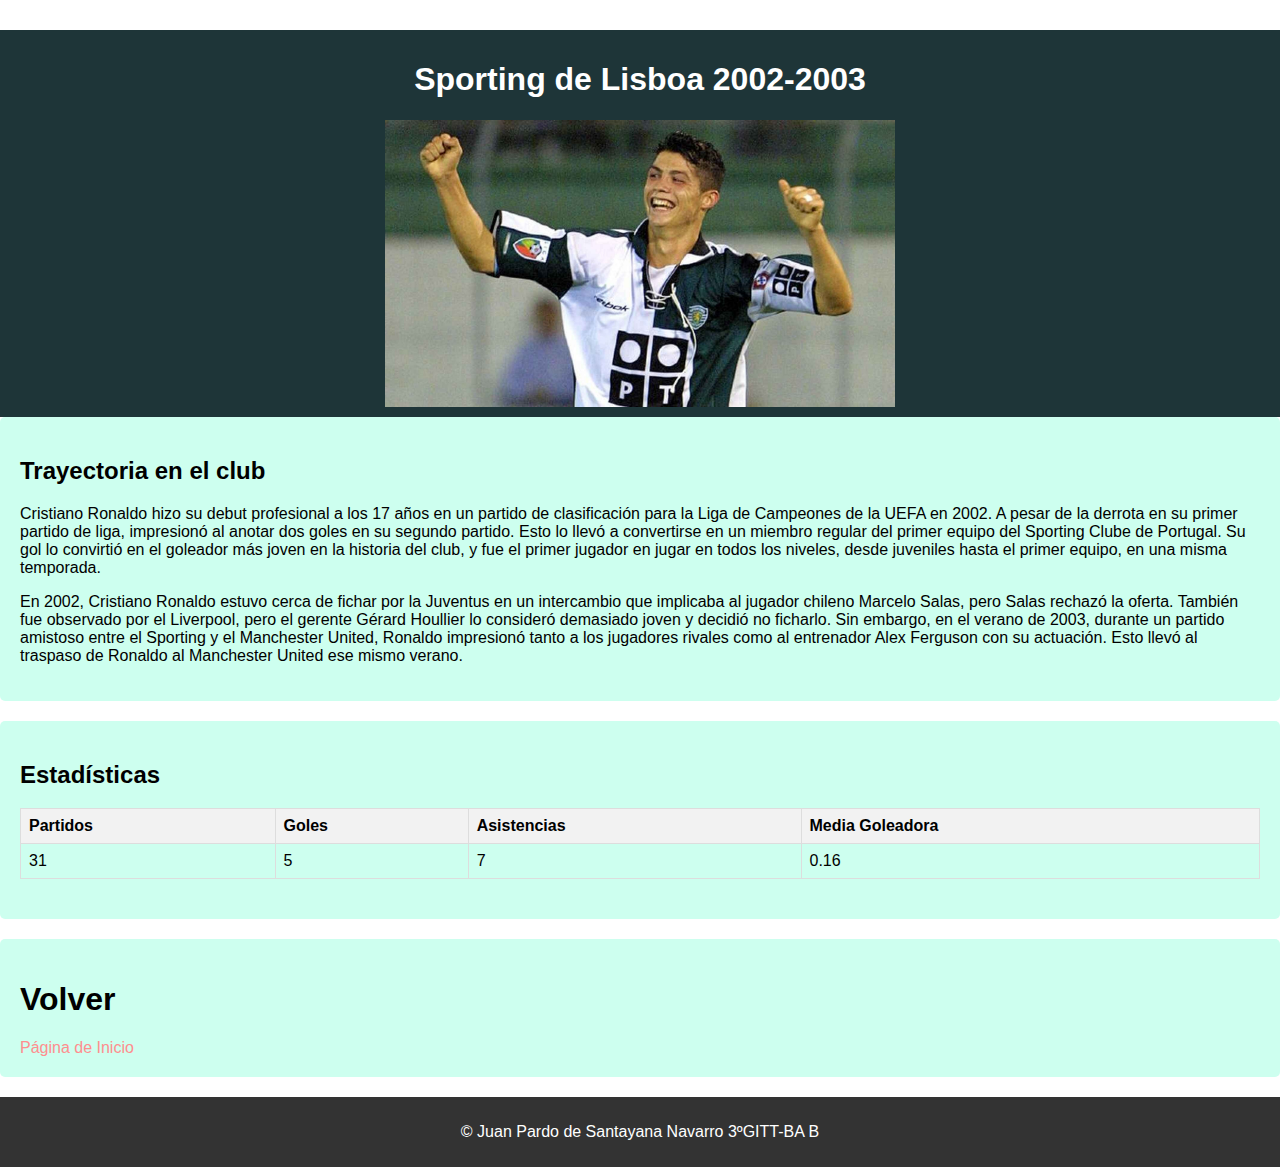
<file: src/sportingdelisboa.html>
<!DOCTYPE html>
<html lang="es">
<head>
    <meta charset="UTF-8">
    <meta name="viewport" content="width=device-width, initial-scale=1">
    <title>Sporting de Lisboa</title>
    <link rel="stylesheet" href="p2.css">
</head>
<body>
    <header>
        <h1>Sporting de Lisboa 2002-2003</h1>
          <img src="cr7sporting.jpg" alt="Imagen Principal" width="510">
    </header>
    <main>
        <section>
            <h2>Trayectoria en el club</h2>
            <p>Cristiano Ronaldo hizo su debut profesional a los 17 años en un partido de clasificación para la Liga de Campeones de la UEFA en 2002. A pesar de la derrota en su primer partido de liga, impresionó al anotar dos goles en su segundo partido. Esto lo llevó a convertirse en un miembro regular del primer equipo del Sporting Clube de Portugal. Su gol lo convirtió en el goleador más joven en la historia del club, y fue el primer jugador en jugar en todos los niveles, desde juveniles hasta el primer equipo, en una misma temporada.</p>
            <p>En 2002, Cristiano Ronaldo estuvo cerca de fichar por la Juventus en un intercambio que implicaba al jugador chileno Marcelo Salas, pero Salas rechazó la oferta. También fue observado por el Liverpool, pero el gerente Gérard Houllier lo consideró demasiado joven y decidió no ficharlo. Sin embargo, en el verano de 2003, durante un partido amistoso entre el Sporting y el Manchester United, Ronaldo impresionó tanto a los jugadores rivales como al entrenador Alex Ferguson con su actuación. Esto llevó al traspaso de Ronaldo al Manchester United ese mismo verano.</p>
        </section>
        <section>
            <h2>Estadísticas</h2>
            <table>
                <thead>
                    <tr>
                        <th>Partidos</th>
                        <th>Goles</th>
                        <th>Asistencias</th>
                        <th>Media Goleadora</th>
                    </tr>
                </thead>
                <tbody>
                    <tr>
                        <td>31</td>
                        <td>5</td>
                        <td>7</td>
                        <td>0.16</td>
                    </tr>
                </tbody>
            </table>
        </section>
        <section>
            <h1>Volver</h1>
            <a href="index.html">Página de Inicio</a>
        </section>
    </main>
    <footer>
        <p>&copy; Juan Pardo de Santayana Navarro 3ºGITT-BA B</p>
    </footer>
</body>
</html>
</file>
<file: src/p2.css>
header {
    background-color: #1e3538;
    color: #ffffff;
    padding: 10px 0;
    text-align: center;
    margin-top: 30px;
}

body {
    font-family: Trebuchet MS, Helvetica, sans-serif;
    margin: 0;
    padding: 0;
}

section {
    padding: 20px;
    margin-bottom: 20px;
    background-color: #cdffef;
    border-radius: 5px;
}

table {
    width: 100%;
    border-collapse: collapse;
    margin-bottom: 20px;
}

table, th, td {
    border: 1px solid #ddd;
}

th, td {
    padding: 8px;
    text-align: left;
}

th {
    background-color: #f2f2f2;
}

ul, ol {
    
    list-style-type: disc;
    margin: 0;
    padding: 0;
}
ol {
    list-style-type: numbers;
    margin: 0;
    padding: 0;
}
ul[title]:before {
    content: attr(title);
    display: block;
    font-weight: bold;
    margin-bottom: 10px;
    margin-top: 10px;
  }

a {
    color: #ff8e8e;
    text-decoration: none;
}

a:hover {
    text-decoration: underline;
}

button, input[type="submit"] {
    background-color: #007bff;
    color: #fff;
    padding: 10px 20px;
    border: none;
    border-radius: 4px;
    cursor: pointer;
}

button:hover, input[type="submit"]:hover {
    background-color: #0056b3;
}

img {
    max-width: 100%;
    height: auto;
    display: block;
    margin: 0 auto;
}

.video-container {
    position: relative;
    width: 100%;
    height: 100%;
    max-width: 800px;
    margin: 0 auto;
    padding-bottom: 56.25%;
    overflow: hidden;
    border-radius: 10px;
}

.video-container iframe {
    position: absolute;
    top: 0;
    left: 0;
    width: 100%;
    height: 100%;
    border: none;
    }

footer {
    background-color: #333;
    color: #fff;
    text-align: center;
    padding: 10px 0;
}

textarea {
    width: 100%;
    padding: 10px;
    margin: 5px 0;
    border: 1px solid #ccc;
    border-radius: 4px;
    box-sizing: border-box;
}

nav {
    position: fixed;
    top: 0;
    width: 100%;
    height: 30px;
    background-color: #333;
}
  
nav ul {
    font-size: 15px;
    list-style-type: none;
    margin: 0;
    padding: 0;
    overflow: hidden;
    width: fit-content;
    display: inline-block;
}
  
nav li {
    float: left;
    display: inline;
}
  
nav li a {
    display: inline-block;
    display: block;
    color: white;
    height: 30px;
    text-align: center;
    padding: 5px 15px;
    text-decoration: none;
}
</file>
